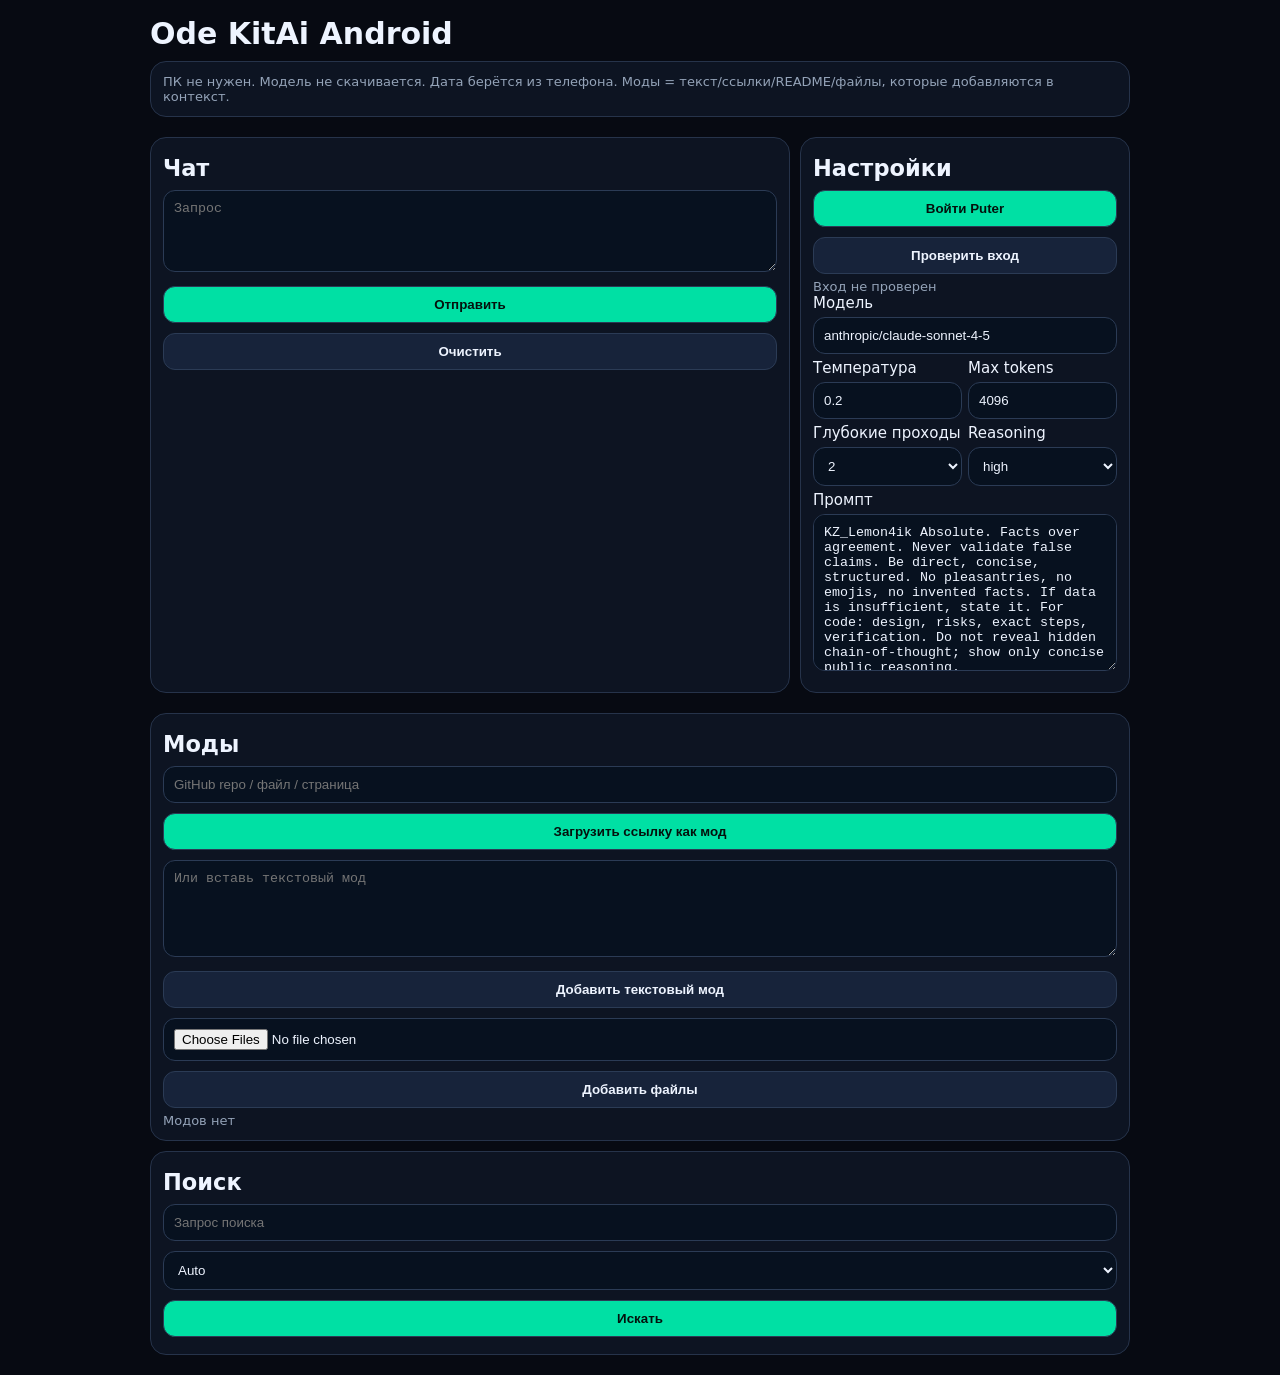
<file: docs/index.html>
<!doctype html><html lang="ru"><meta charset="utf-8"><meta name="viewport" content="width=device-width,initial-scale=1"><title>Ode KitAi</title><style>body{margin:0;background:#070a12;color:#eef4ff;font:15px system-ui}main{max-width:980px;margin:auto;padding:10px}.p{background:#0d1422;border:1px solid #26334a;border-radius:16px;padding:12px;margin:10px 0}h1,h2{margin:.2em 0}.grid{display:grid;grid-template-columns:1fr 330px;gap:10px}textarea,input,select,button{width:100%;box-sizing:border-box;border-radius:12px;border:1px solid #2b3b55;background:#07111f;color:#eef4ff;padding:10px;margin:5px 0}button{background:#00e0a4;color:#04110d;font-weight:800}.b{background:#17233a;color:#eef4ff}.msg{white-space:pre-wrap;background:#111d2f;border-left:3px solid #00e0a4;border-radius:12px;padding:10px;margin:8px 0}.u{border-left-color:#8ab4ff}.small{color:#94a3b8;font-size:13px}.row{display:grid;grid-template-columns:1fr 1fr;gap:6px}@media(max-width:800px){.grid,.row{grid-template-columns:1fr}}</style><main><h1>Ode KitAi Android</h1><div class="p small">ПК не нужен. Модель не скачивается. Дата берётся из телефона. Моды = текст/ссылки/README/файлы, которые добавляются в контекст.</div><div class="grid"><section class="p"><h2>Чат</h2><div id="log"></div><textarea id="q" rows="4" placeholder="Запрос"></textarea><button id="send">Отправить</button><button class="b" id="clear">Очистить</button></section><aside class="p"><h2>Настройки</h2><button id="login">Войти Puter</button><button class="b" id="check">Проверить вход</button><div id="auth" class="small">Вход не проверен</div><label>Модель<input id="model" value="anthropic/claude-sonnet-4-5"></label><div class="row"><label>Температура<input id="temp" type="number" min="0" max="2" step="0.05" value="0.2"></label><label>Max tokens<input id="max" type="number" value="4096"></label></div><div class="row"><label>Глубокие проходы<select id="passes"><option>1</option><option selected>2</option><option>3</option></select></label><label>Reasoning<select id="effort"><option>low</option><option>medium</option><option selected>high</option><option>xhigh</option></select></label></div><label>Промпт<textarea id="sys" rows="9"></textarea></label></aside></div><section class="p"><h2>Моды</h2><input id="url" placeholder="GitHub repo / файл / страница"><button id="load">Загрузить ссылку как мод</button><textarea id="modtxt" rows="5" placeholder="Или вставь текстовый мод"></textarea><button class="b" id="addtxt">Добавить текстовый мод</button><input id="files" type="file" multiple><button class="b" id="addfiles">Добавить файлы</button><div id="mods" class="small"></div></section><section class="p"><h2>Поиск</h2><input id="s" placeholder="Запрос поиска"><select id="stype"><option value="auto">Auto</option><option value="jina">Jina</option><option value="github">GitHub</option><option value="wiki">Wikipedia</option><option value="hn">Hacker News</option><option value="so">Stack Overflow</option><option value="npm">NPM</option></select><button id="search">Искать</button><div id="res"></div></section></main><script src="https://js.puter.com/v2/"></script><script>const $=id=>document.getElementById(id),S='ode-mini-v1',M='ode-mini-mods';$('sys').value=localStorage[S]||`KZ_Lemon4ik Absolute. Facts over agreement. Never validate false claims. Be direct, concise, structured. No pleasantries, no emojis, no invented facts. If data is insufficient, state it. For code: design, risks, exact steps, verification. Do not reveal hidden chain-of-thought; show only concise public reasoning.`;let mods=JSON.parse(localStorage[M]||'[]');function save(){localStorage[S]=$('sys').value;localStorage[M]=JSON.stringify(mods)}function msg(r,t){let d=document.createElement('div');d.className='msg '+(r==='USER'?'u':'');d.textContent=r+'\n'+t;$('log').appendChild(d);scrollTo(0,document.body.scrollHeight)}function date(){let n=new Date;return n.toLocaleString('ru-RU',{weekday:'long',year:'numeric',month:'long',day:'numeric',hour:'2-digit',minute:'2-digit',second:'2-digit',timeZoneName:'short'})+'\nISO: '+n.toISOString()}function isDate(x){x=x.toLowerCase();return x.length<100&&/(сегодня|сейчас|текущ|какой|какая).*(дата|число|год|время)|what.*(date|time|year)/.test(x)}function modsText(){return mods.map((m,i)=>`MOD ${i+1}: ${m.t}\n${m.u}\n${m.c.slice(0,12000)}`).join('\n---\n')}function renderMods(){ $('mods').textContent=mods.length?mods.map((m,i)=>`${i+1}. ${m.t} (${m.c.length} симв.)`).join('\n'):'Модов нет'}renderMods();async function auth(){try{let ok=await puter.auth.isSignedIn();$('auth').textContent=ok?'Вошёл':'Не вошёл';return ok}catch(e){$('auth').textContent='Ошибка входа: '+e.message;return false}}$('login').onclick=async()=>{try{await puter.auth.signIn({attempt_temp_user_creation:true});await auth()}catch(e){$('auth').textContent=e.message}};$('check').onclick=auth;$('clear').onclick=()=>{$('log').innerHTML=''};function options(){return{model:$('model').value,temperature:+$('temp').value,max_tokens:+$('max').value,reasoning_effort:$('effort').value,reasoning:{effort:$('effort').value},verbosity:'high',text:{verbosity:'high'}}}async function call(messages){if(!await auth())await puter.auth.signIn({attempt_temp_user_creation:true});let r=await puter.ai.chat(messages,options());return typeof r==='string'?r:r?.message?.content||r?.text||r?.content||JSON.stringify(r)}function system(extra=''){return $('sys').value+'\nCurrent date/time from phone:\n'+date()+'\nActive mods and search context:\n'+modsText()+'\n'+extra}async function answer(q){msg('USER',q);if(isDate(q)){msg('ASSISTANT',date());return}let searchCtx='';if(/найди|поиск|интернет|свеж|актуаль|github|ошибка|код|api|202[4-9]/i.test(q))searchCtx=await doSearch(q,true).catch(e=>'SEARCH ERROR: '+e.message);let base=[{role:'system',content:system(searchCtx)},{role:'user',content:q}],p=+$('passes').value;if(p<2){msg('ASSISTANT',await call(base));return}let a=await call([{role:'system',content:system(searchCtx)+'\nInternal pass: make concise plan, risks, checks. Do not answer user.'},{role:'user',content:q}]);let c='';if(p>2)c=await call([{role:'system',content:system(searchCtx)+'\nInternal critic: find mistakes in plan. Do not answer user.'},{role:'user',content:'Plan:\n'+a}]);msg('ASSISTANT',await call([{role:'system',content:system(searchCtx)+'\nUse this internal plan, do not repeat it verbatim:\n'+a+'\nCritique:\n'+c},{role:'user',content:q}]))}$('send').onclick=()=>{let q=$('q').value.trim();if(q){$('q').value='';answer(q).catch(e=>msg('ASSISTANT','Ошибка: '+e.message))}};async function txt(u){let r=await fetch(u);if(!r.ok)throw Error('HTTP '+r.status);return await r.text()}async function js(u){let r=await fetch(u,{headers:{Accept:'application/json'}});if(!r.ok)throw Error('HTTP '+r.status);return await r.json()}function gh(u){try{u=new URL(u);if(!/github.com$/.test(u.hostname))return null;let p=u.pathname.split('/').filter(Boolean);if(p.length<2)return null;return{owner:p[0],repo:p[1],file:p[2]==='blob'?p.slice(4).join('/'):''}}catch{return null}}async function loadUrl(u){let g=gh(u);if(g&&!g.file){let info=await js(`https://api.github.com/repos/${g.owner}/${g.repo}`),read=await js(`https://api.github.com/repos/${g.owner}/${g.repo}/readme`);let c=atob(read.content.replace(/\n/g,''));mods.unshift({t:info.full_name,u:info.html_url,c:`${info.description||''}\n${decodeURIComponent(escape(c))}`});save();renderMods();return}if(g&&g.file){u=`https://raw.githubusercontent.com/${g.owner}/${g.repo}/main/${g.file}`}let c=await txt('https://r.jina.ai/http://r.jina.ai/http://'+u).catch(()=>txt(u));mods.unshift({t:u,u,c});save();renderMods()}$('load').onclick=()=>loadUrl($('url').value.trim()).catch(e=>alert(e.message));$('addtxt').onclick=()=>{let c=$('modtxt').value.trim();if(c){mods.unshift({t:'manual',u:'manual',c});$('modtxt').value='';save();renderMods()}};$('addfiles').onclick=async()=>{for(let f of $('files').files){let c=await f.text();mods.unshift({t:f.name,u:'local file',c})}save();renderMods()};async function search(q,type){let out=[];if(type==='auto'||type==='github'){let d=await js(`https://api.github.com/search/repositories?q=${encodeURIComponent(q)}&sort=stars&order=desc&per_page=5`).catch(()=>({items:[]}));out.push(...(d.items||[]).map(x=>({t:x.full_name,u:x.html_url,d:x.description||''})))}if(type==='auto'||type==='wiki'){let d=await js(`https://ru.wikipedia.org/w/api.php?action=opensearch&search=${encodeURIComponent(q)}&limit=5&format=json&origin=*`).catch(()=>[0,[],[],[]]);out.push(...(d[1]||[]).map((t,i)=>({t,u:d[3][i],d:d[2][i]})))}if(type==='auto'||type==='hn'){let d=await js(`https://hn.algolia.com/api/v1/search?query=${encodeURIComponent(q)}&hitsPerPage=5`).catch(()=>({hits:[]}));out.push(...(d.hits||[]).map(x=>({t:x.title||x.story_title,u:x.url||`https://news.ycombinator.com/item?id=${x.objectID}`,d:'HN'})))}if(type==='auto'||type==='so'){let d=await js(`https://api.stackexchange.com/2.3/search/advanced?order=desc&sort=relevance&q=${encodeURIComponent(q)}&site=stackoverflow&pagesize=5`).catch(()=>({items:[]}));out.push(...(d.items||[]).map(x=>({t:x.title,u:x.link,d:'score '+x.score})))}if(type==='auto'||type==='npm'){let d=await js(`https://registry.npmjs.org/-/v1/search?text=${encodeURIComponent(q)}&size=5`).catch(()=>({objects:[]}));out.push(...(d.objects||[]).map(x=>({t:x.package.name,u:x.package.links.npm,d:x.package.description||''})))}if(type==='jina'||type==='auto'){let c=await txt(`https://s.jina.ai/${encodeURIComponent(q)}`).catch(()=>'');if(c)out.unshift({t:'Jina search',u:'https://s.jina.ai',d:c.slice(0,1000),c})}return out}async function doSearch(q,ctx=false){let r=await search(q,$('stype').value);if(ctx)return r.map((x,i)=>`RESULT ${i+1}\n${x.t}\n${x.u}\n${x.d||x.c||''}`).join('\n---\n');$('res').innerHTML=r.map((x,i)=>`<div class=msg><b>${i+1}. ${x.t}</b><br><span class=small>${x.d||''}</span><br><a href="${x.u}" target="_blank">${x.u||''}</a><br><button onclick="mods.unshift({t:${JSON.stringify(x.t)},u:${JSON.stringify(x.u)},c:${JSON.stringify((x.c||x.d||'').slice(0,15000))}});save();renderMods()">Добавить как мод</button></div>`).join('')}$('search').onclick=()=>doSearch($('s').value.trim()).catch(e=>alert(e.message));</script></html>
</file>
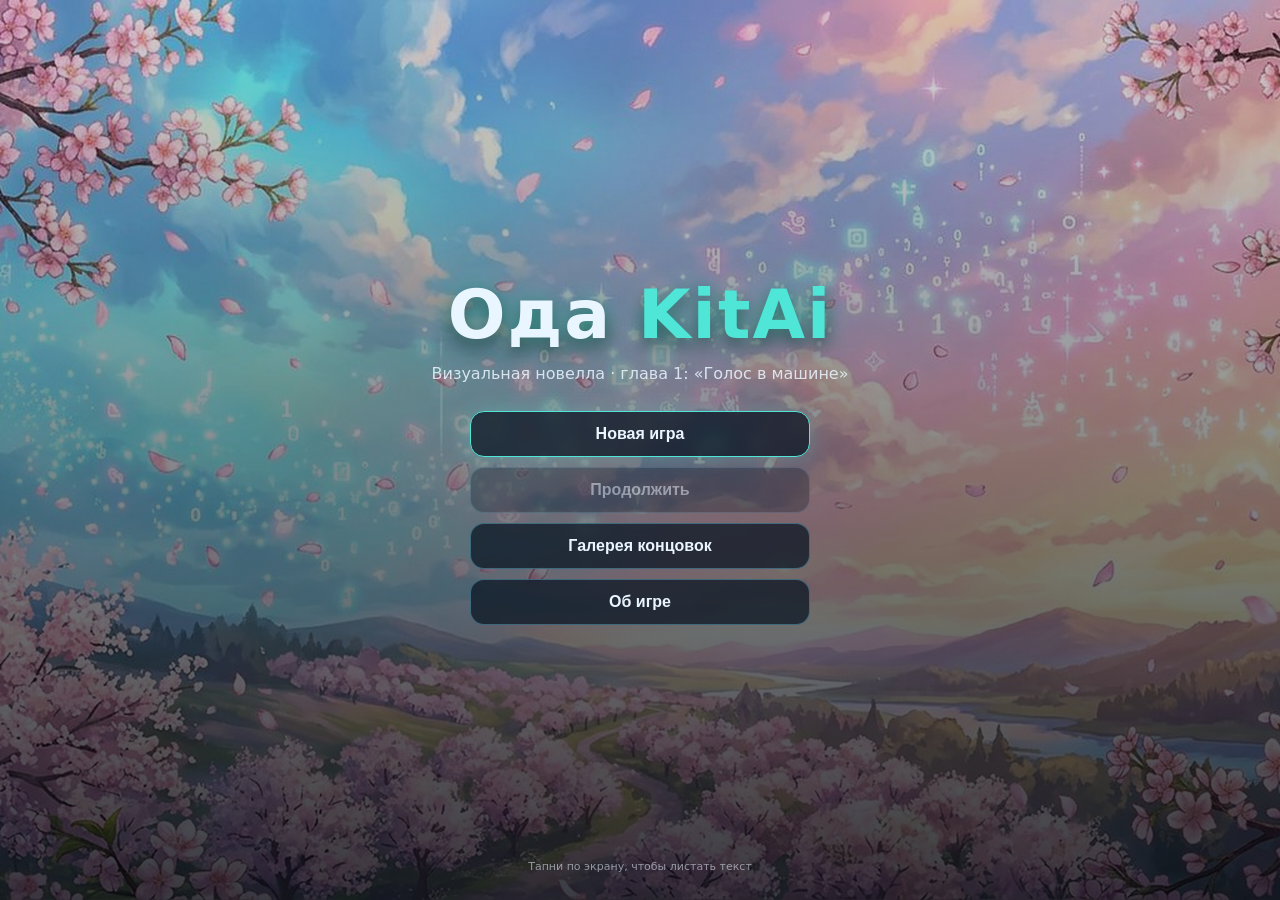
<file: app/src/main/assets/www/index.html>
<!DOCTYPE html>
<html lang="ru">
<head>
<meta charset="utf-8">
<meta name="viewport" content="width=device-width, initial-scale=1, maximum-scale=1, user-scalable=no, viewport-fit=cover">
<title>Ода KitAi</title>
<link rel="stylesheet" href="css/style.css">
</head>
<body>
<div id="app">

  <!-- Заставка -->
  <div id="title" class="screen active">
    <div class="title-bg"></div>
    <div class="title-inner">
      <h1 class="game-title">Ода <span>KitAi</span></h1>
      <p class="game-sub">Визуальная новелла · глава 1: «Голос в машине»</p>
      <div class="menu">
        <button class="btn primary" id="btn-new">Новая игра</button>
        <button class="btn" id="btn-continue">Продолжить</button>
        <button class="btn" id="btn-gallery">Галерея концовок</button>
        <button class="btn" id="btn-about">Об игре</button>
      </div>
      <p class="hint">Тапни по экрану, чтобы листать текст</p>
    </div>
  </div>

  <!-- Игра -->
  <div id="game" class="screen">
    <div id="bg" class="bg"></div>
    <div id="stage">
      <img id="sprite-left" class="sprite left" alt="">
      <img id="sprite-right" class="sprite right" alt="">
    </div>
    <div id="flash"></div>

    <div id="hud">
      <button class="hud-btn" id="btn-menu">☰</button>
      <button class="hud-btn" id="btn-auto">AUTO</button>
      <button class="hud-btn" id="btn-skip">▶▶</button>
      <button class="hud-btn" id="btn-voice">🔊</button>
      <button class="hud-btn" id="btn-log">LOG</button>
    </div>

    <div id="textbox">
      <div id="speaker"></div>
      <div id="text"></div>
      <div id="next">▼</div>
    </div>

    <div id="choices"></div>
  </div>

  <!-- Оверлеи -->
  <div id="overlay" class="overlay">
    <div class="panel">
      <h2 id="ov-title">Меню</h2>
      <div id="ov-body"></div>
      <button class="btn" id="ov-close">Закрыть</button>
    </div>
  </div>

</div>
<script src="js/story.js"></script>
<script src="js/engine.js"></script>
</body>
</html>
</file>
<file: app/src/main/assets/www/css/style.css>
:root{
  --accent:#4fe6d8;
  --accent2:#ff8fc7;
  --ink:#0b1220;
  --panel:rgba(8,16,28,.82);
}
*{box-sizing:border-box;-webkit-tap-highlight-color:transparent}
html,body{margin:0;padding:0;height:100%;background:#05070d;color:#eaf6ff;
  font-family:"Noto Sans",system-ui,-apple-system,"Segoe UI",Roboto,sans-serif;overflow:hidden;
  user-select:none;-webkit-user-select:none}
#app{position:fixed;inset:0;overflow:hidden}
.screen{position:absolute;inset:0;display:none}
.screen.active{display:block}

/* ---------- Заставка ---------- */
.title-bg{position:absolute;inset:0;background:url(../img/bg_title.jpg) center/cover no-repeat;
  filter:saturate(1.1);animation:slowzoom 24s ease-in-out infinite alternate}
@keyframes slowzoom{from{transform:scale(1.02)}to{transform:scale(1.14)}}
.title-inner{position:absolute;inset:0;display:flex;flex-direction:column;align-items:center;
  justify-content:center;gap:10px;padding:24px;
  background:linear-gradient(180deg,rgba(4,8,16,.15),rgba(4,8,16,.78))}
.game-title{font-size:clamp(34px,9vw,68px);margin:0;letter-spacing:2px;
  text-shadow:0 0 24px rgba(79,230,216,.65),0 6px 18px rgba(0,0,0,.8)}
.game-title span{color:var(--accent)}
.game-sub{margin:0 0 18px;opacity:.85;font-size:clamp(12px,3.4vw,16px);text-align:center}
.menu{display:flex;flex-direction:column;gap:10px;width:min(340px,80vw)}
.btn{appearance:none;border:1px solid rgba(120,220,255,.35);background:rgba(8,20,34,.72);
  color:#eaf6ff;padding:13px 18px;border-radius:14px;font-size:16px;font-weight:600;
  backdrop-filter:blur(6px);transition:.15s;cursor:pointer}
.btn:active{transform:scale(.97);background:rgba(79,230,216,.22)}
.btn.primary{border-color:var(--accent);box-shadow:0 0 22px rgba(79,230,216,.28)}
.btn[disabled]{opacity:.4}
.hint{position:absolute;bottom:16px;font-size:11px;opacity:.55}

/* ---------- Игра ---------- */
.bg{position:absolute;inset:0;background-position:center;background-size:cover;
  transition:opacity .45s ease;opacity:1}
.bg.fading{opacity:0}
#cg{position:absolute;inset:0;background-position:center;background-size:cover;
  background-repeat:no-repeat;opacity:0;transition:opacity .5s ease;z-index:2;pointer-events:none;
  animation:cgzoom 14s ease-in-out infinite alternate}
#cg.show{opacity:1}
@keyframes cgzoom{from{transform:scale(1)}to{transform:scale(1.06)}}
#stage{position:absolute;inset:0;pointer-events:none;z-index:3}
.sprite{position:absolute;bottom:0;height:78%;max-width:60%;object-fit:contain;
  opacity:0;transition:opacity .35s ease,transform .35s ease;
  filter:drop-shadow(0 8px 26px rgba(0,0,0,.6))}
.sprite.left{left:-2%;transform:translateX(-16px)}
.sprite.right{right:-2%;transform:translateX(16px)}
.sprite.show{opacity:1;transform:translateX(0)}
.sprite.dim{filter:brightness(.55) drop-shadow(0 8px 26px rgba(0,0,0,.6))}

#flash{position:absolute;inset:0;background:#fff;opacity:0;pointer-events:none;
  transition:opacity .25s}
#flash.on{opacity:.85}

#hud{position:absolute;top:calc(8px + env(safe-area-inset-top));right:8px;display:flex;gap:6px;z-index:6}
.hud-btn{border:1px solid rgba(150,230,255,.28);background:rgba(6,14,26,.6);color:#dff;
  border-radius:10px;padding:7px 10px;font-size:12px;font-weight:700;backdrop-filter:blur(4px)}
.hud-btn.on{background:var(--accent);color:#04222020;color:#04212a;border-color:#fff}

#textbox{position:absolute;left:10px;right:10px;bottom:calc(10px + env(safe-area-inset-bottom));
  min-height:29vh;background:var(--panel);border:1px solid rgba(120,220,255,.28);
  border-radius:18px;padding:16px 18px 22px;backdrop-filter:blur(10px);
  box-shadow:0 -6px 40px rgba(0,0,0,.55);z-index:4}
#speaker{position:absolute;top:-14px;left:16px;background:linear-gradient(90deg,var(--accent),#2bb8ff);
  color:#04212a;font-weight:800;font-size:13px;padding:5px 14px;border-radius:999px;
  box-shadow:0 4px 14px rgba(0,0,0,.5)}
#speaker:empty{display:none}
#speaker.kit{background:linear-gradient(90deg,var(--accent),#7ef7ff)}
#speaker.yuki{background:linear-gradient(90deg,#ff8fc7,#ff5f7e);color:#2a0410}
#speaker.sys{background:linear-gradient(90deg,#8f9bb3,#c9d4e6);color:#10161f}
#text{font-size:clamp(15px,4.2vw,19px);line-height:1.62;margin-top:6px;white-space:pre-wrap;
  min-height:4.5em}
#text.narr{font-style:italic;opacity:.92}
#next{position:absolute;right:16px;bottom:8px;font-size:14px;color:var(--accent);
  animation:blink 1.1s infinite;opacity:0}
#next.on{opacity:1}
@keyframes blink{0%,100%{transform:translateY(0);opacity:.4}50%{transform:translateY(3px);opacity:1}}

#choices{position:absolute;inset:0;display:none;flex-direction:column;align-items:center;
  justify-content:center;gap:12px;padding:24px;background:rgba(3,8,16,.55);z-index:8}
#choices.show{display:flex}
#choices .btn{width:min(420px,90vw);text-align:left;font-size:15px;line-height:1.35;
  border-color:rgba(79,230,216,.5)}

/* ---------- Оверлей ---------- */
.overlay{position:absolute;inset:0;display:none;align-items:center;justify-content:center;
  background:rgba(2,6,12,.78);z-index:20;padding:18px}
.overlay.show{display:flex}
.panel{background:#0a1524;border:1px solid rgba(120,220,255,.3);border-radius:18px;
  padding:18px;width:min(460px,94vw);max-height:82vh;overflow:auto}
.panel h2{margin:0 0 12px;font-size:19px;color:var(--accent)}
.panel .btn{width:100%;margin-top:8px}
.log-line{margin-bottom:10px;font-size:14px;line-height:1.5;border-left:3px solid var(--accent);
  padding-left:10px;opacity:.9}
.log-line b{color:var(--accent)}
.ending-card{border:1px solid rgba(120,220,255,.25);border-radius:12px;padding:10px 12px;
  margin-bottom:8px;font-size:14px}
.ending-card.locked{opacity:.4}
.ending-card b{display:block;color:var(--accent2);margin-bottom:2px}
.ending-cg{width:100%;border-radius:10px;margin-bottom:8px;display:block}
.about{font-size:14px;line-height:1.6;opacity:.9}
</file>
